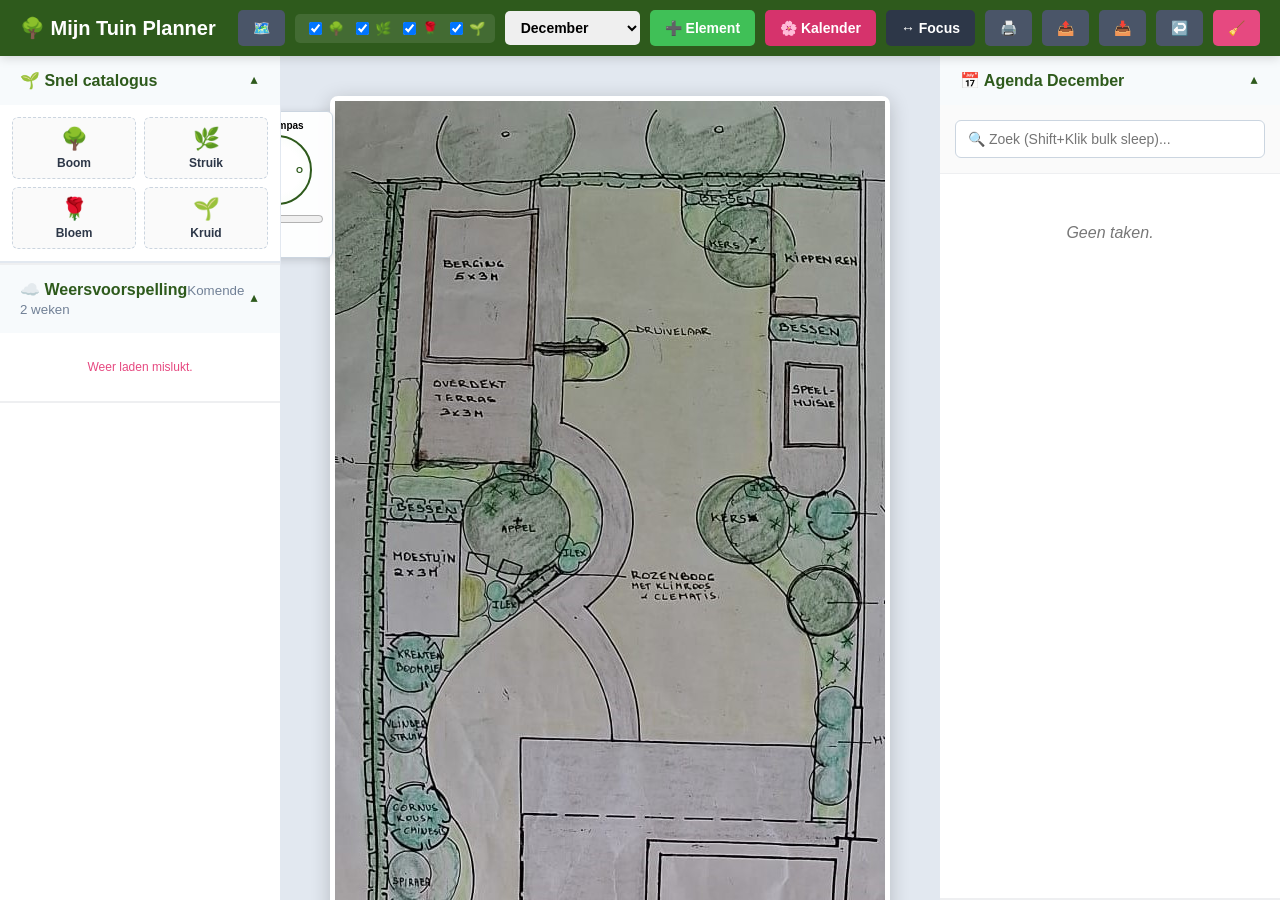
<file: index.html>
<!DOCTYPE html>
<html lang="nl">
<head>
    <meta charset="UTF-8">
    <meta name="viewport" content="width=device-width, initial-scale=1.0">
    <title>Mijn Ultieme Tuin Planner</title>
    <!-- Link naar je externe CSS bestand -->
    <link rel="stylesheet" href="style.css">
    <link rel="manifest" href="./manifest.json">
  <meta name="theme-color" content="#40c057">
  <link rel="apple-touch-icon" href="./icon-192.png">
    <!-- Google API scripts -->

</head>
<body>
<div id="top-balk">
    <h1>🌳 Mijn Tuin Planner</h1>
    <div class="controls">
        <button class="btn btn-secondary" id="btn-gdrive" style="display:none;" onclick="handleAuthClick()">☁️</button>
        
       <button class="btn btn-secondary" id="btn-bg-upload" title="Wijzig plattegrond achtergrond">🗺️</button>
        <input type="file" id="bg-file-input" accept="image/*" style="display:none">

        <button class="btn btn-secondary" id="btn-weer-mobile" style="display:none;"></button>
        <button class="btn btn-secondary" id="btn-agenda-mobile" style="display:none;"></button>
        
        <div id="laag-filters">
            <label><input type="checkbox" value="Boom" checked>🌳</label><label><input type="checkbox" value="Struik" checked>🌿</label>
            <label><input type="checkbox" value="Bloem" checked>🌹</label><label><input type="checkbox" value="Kruid" checked>🌱</label>
        </div>
        <div class="filter-groep">
            <select id="filter-maand"><option value="alle">Alle Maanden</option><option value="Januari">Januari</option><option value="Februari">Februari</option><option value="Maart">Maart</option><option value="April">April</option><option value="Mei">Mei</option><option value="Juni">Juni</option><option value="Juli">Juli</option><option value="Augustus">Augustus</option><option value="September">September</option><option value="Oktober">Oktober</option><option value="November">November</option><option value="December">December</option></select>
        </div>
        <button class="btn" id="btn-add">➕ Element</button><button class="btn" id="btn-bloeikalender" style="background:#d6336c">🌸 Kalender</button>
        <button class="btn btn-secondary" id="btn-toggle-ui" style="background:var(--gd)">↔️ Focus</button>
        
        <button class="btn btn-secondary" id="btn-print" onclick="window.print()">🖨️</button>
        <button class="btn btn-secondary" id="btn-export">📤</button>
        <button class="btn btn-secondary" id="btn-import">📥</button><input type="file" id="import-file" accept=".json" style="display:none">
        <button class="btn btn-secondary" id="btn-undo">↩️</button><button class="btn btn-danger" id="btn-clear">🧹</button>
    </div>
</div>
<div id="werkruimte">
    <div id="zijbalk-links">
        <details class="menu-sectie" open><summary><h2>🌱 Snel catalogus</h2></summary>
            <div class="catalogus-items">
                <div class="catalogus-item" draggable="true" data-type="Boom" data-icon="🌳" data-color="#2e5a1c" data-name="Nieuwe Boom"><span class="catalogus-item-icon">🌳</span><span>Boom</span></div>
                <div class="catalogus-item" draggable="true" data-type="Struik" data-icon="🌿" data-color="#40c057" data-name="Nieuwe Struik"><span class="catalogus-item-icon">🌿</span><span>Struik</span></div>
                <div class="catalogus-item" draggable="true" data-type="Bloem" data-icon="🌹" data-color="#e64980" data-name="Nieuwe Bloem"><span class="catalogus-item-icon">🌹</span><span>Bloem</span></div>
                <div class="catalogus-item" draggable="true" data-type="Kruid" data-icon="🌱" data-color="#fab005" data-name="Nieuw Kruid"><span class="catalogus-item-icon">🌱</span><span>Kruid</span></div>
            </div>
        </details>
        <details class="menu-sectie" open><summary><div style="line-height:1.2"><h2>☁️ Weersvoorspelling</h2><small style="color:#718096;font-weight:normal">Komende 2 weken</small></div></summary>
            <div id="weer-waarschuwingen"></div><div id="weer-lijst"><p style="color:#777;font-style:italic;font-size:12px;text-align:center">Laden...</p></div>
        </details>
    </div>
    <div id="plattegrond-sectie">
        <div id="tuin-container">
            <div id="kompas-container"><span style="font-size:10px;font-weight:bold;display:block;margin-bottom:2px">🧭 Kompas</span>
                <div id="kompas-roos"><div class="windstreek streek-n">N</div><div class="windstreek streek-o">O</div><div class="windstreek streek-z">Z</div><div class="windstreek streek-w">W</div></div>
                <input type="range" id="kompas-slider" min="0" max="360" value="0" style="width:100%;margin:2px 0"><small id="kompas-waarde" style="font-size:9px;color:#555;font-weight:bold">0°</small>
            </div>
            <img id="tuin-afbeelding" src="tuin.jpeg" alt="Plattegrond">
            <div id="tooltip" class="tooltip"></div>
        </div>
    </div>
    <div id="zijbalk-agenda">
        <details class="menu-sectie" open><summary><h2 id="agenda-titel">🗓️ Agenda</h2></summary>
            <div class="search-container"><input type="text" id="agenda-search" class="search-input" placeholder="🔍 Zoek (Shift+Klik bulk sleep)..."></div>
            <div id="agenda-lijst"></div>
        </details>
    </div>
</div>
<div id="plant-modal" class="modal"><h3 id="modal-title">Element toevoegen</h3>
<label>Naam</label>
<div style="display:flex; gap:10px;">
    <input id="p-name" placeholder="bijv. Hortensia" style="flex:1;">
    <button id="btn-scan-plant" class="btn" style="background:var(--p); padding:8px 12px; font-size:14px;" title="Scan een plant met je camera">📸 Scan</button>
    <input type="file" id="scan-camera-input" accept="image/*" capture="environment" style="display:none;">
</div>
    <label>Categorie</label><select id="p-type"><option value="Boom">🌳 Boom</option><option value="Struik">🌿 Struik</option><option value="Bloem">🌹 Bloem</option><option value="Kruid">🌱 Kruid</option></select>
    <label>Symbool</label><select id="p-custom-icon"><option value="standaard">⚙️ Volg categorie</option><optgroup label="Bomen"><option value="🌳">🌳 Loofboom</option><option value="🌸">🌸 Bloesem</option><option value="🌲">🌲 Naaldboom</option><option value="🌴">🌴 Palm</option><option value="🎋">🎋 Bamboe</option><option value="🪵">🪵 Wilg</option></optgroup><optgroup label="Struiken"><option value="🌿">🌿 Struik</option><option value="☘️">☘️ Klein</option><option value="🍃">🍃 Bladverliezend</option><option value="🌾">🌾 Siergras</option><option value="🪴">🪴 Potplant</option><option value="🌵">🌵 Cactus</option><option value="🍁">🍁 Varen/Herfst</option></optgroup><optgroup label="Bloemen"><option value="🌹">🌹 Roos</option><option value="🌻">🌻 Zonnebloem</option><option value="🌷">🌷 Tulp</option><option value="🌼">🌼 Margriet</option><option value="🌺">🌺 Exoot</option><option value="🪻">🪻 Hyacint</option><option value="🪷">🪷 Lotus</option><option value="💮">💮 Wit</option><option value="🏵️">🏵️ Rozet</option></optgroup><optgroup label="Moestuin"><option value="🌱">🌱 Zaailing</option><option value="🍅">🍅 Tomaat</option><option value="🥕">🥕 Wortel</option><option value="🥬">🥬 Sla</option><option value="🎃">🎃 Pompoen</option><option value="🧅">🧅 Ui</option><option value="🌽">🌽 Maïs</option><option value="🌶️">🌶️ Peper</option><option value="🍆">🍆 Aubergine</option><option value="🥔">🥔 Aardappel</option><option value="🥒">🥒 Komkommer</option><option value="🍓">🍓 Aardbei</option><option value="🍇">🍇 Druif</option><option value="🫐">🫐 Bes</option><option value="🍉">🍉 Meloen</option><option value="🍄">🍄 Paddenstoel</option></optgroup><optgroup label="Tuininrichting"><option value="🏡">🏡 Tuinhuis</option><option value="🪑">🪑 Terras</option><option value="⛲">⛲ Vijver</option><option value="🧱">🧱 Border</option><option value="🛤️">🛤️ Pad</option><option value="⛩️">⛩️ Pergola</option></optgroup></select>
    
    <!-- VORM VERBORGEN -->
    <div style="display:none;">
        <label>Vorm</label><select id="p-vorm"><option value="cirkel">🟢 Cirkel</option><option value="rechthoek">🟦 Rechthoek</option></select>
    </div>

    <div style="display:flex;gap:15px;margin-top:10px;padding:10px;background:#f7fafc;border:1px solid #e2e8f0;border-radius:5px"><label style="margin:0;font-weight:normal;display:flex;align-items:center;gap:5px;cursor:pointer" title="Groen in winter"><input type="checkbox" id="p-evergreen" checked> Groenblijvend</label><label style="margin:0;font-weight:normal;display:flex;align-items:center;gap:5px;cursor:pointer" title="Waarschuwing vorst"><input type="checkbox" id="p-frost"> Vorstgevoelig</label></div>
    <label>Onderhoud (per maand)</label><div id="matrix-container" style="margin-top:5px;border:1px solid #e2e8f0;padding:10px;border-radius:5px;max-height:200px;overflow-y:auto"></div>
    
    <!-- KLEUR VERBORGEN, MAAR AANTAL BEHOUDEN -->
    <div class="flex-input"><div><label>Aantal</label><div style="display:flex;gap:10px;align-items:center;margin-top:4px"><input type="color" id="p-color" value="#40c057" style="display:none;"><input type="number" id="p-count" min="1" value="1"></div></div></div>
    
    <div class="flex-input" style="margin-top:10px"><div><label id="label-breedte">Grootte (px)</label><input type="range" id="p-size" min="25" max="250" value="40"></div><div id="hoogte-container" style="display:none"><label>Hoogte (px)</label><input type="range" id="p-height" min="25" max="250" value="40"></div></div>
    <label>Notities</label><textarea id="p-info" rows="2"></textarea>
    
    <div class="history-section" id="p-history-section">
        <label>📜 Logboek</label>
        <div class="history-list" id="p-history-list"></div>
        <div id="p-log-dropzone" class="log-dropzone">
            <div id="p-log-img-preview-container" class="img-preview-container">
                <img id="p-log-img-preview-src">
                <button class="btn-remove-img" id="btn-clear-log-img">✖</button>
            </div>
            <div style="display:flex; gap:6px; margin-top:6px; width:100%;">
                <input id="p-new-log" placeholder="Notitie" style="flex:1; min-width:0;">
                
                <button class="btn btn-secondary" id="btn-add-log-camera" style="padding:6px; background:#2b6cb0" title="Maak foto">📷</button>
                <input type="file" id="p-new-log-camera-file" accept="image/*" capture="environment" style="display:none">
                
                <button class="btn btn-secondary" id="btn-add-log-img" style="padding:6px" title="Kies uit galerij">🖼️</button>
                <input type="file" id="p-new-log-file" accept="image/*" style="display:none">
                
                <button class="btn" id="btn-add-log" style="padding:6px 10px">Toevoegen</button>
            </div>
        </div>
    </div>
    
    <div class="modal-buttons"><button class="btn" id="btn-save">Opslaan</button><button class="btn btn-danger" id="btn-delete" style="display:none">Wissen</button><button class="btn" id="btn-cancel" style="background:#aaa">Annuleren</button></div>
</div>
<div id="bloei-modal" class="modal" style="width:650px"><h3 style="margin-bottom:5px">🌸 Bloeikalender</h3><p style="font-size:12px;color:#555;margin-top:0">Wanneer bloeien planten op basis van de ingestelde kleur.</p><div id="bloei-content" style="margin-top:15px;max-height:50vh;overflow-y:auto;overflow-x:hidden;padding-right:5px"></div><div class="modal-buttons" style="margin-top:20px"><button class="btn" id="btn-sluit-bloei">Sluiten</button></div></div>
<div id="touch-drag-avatar" class="touch-drag-avatar"></div>

<!-- Link naar je externe JavaScript bestand -->
<!-- De Modulaire Architectuur van TuinPlanner -->
<script src="db.js"></script>
<script src="cloud.js"></script>
<script src="api.js"></script>
<script src="app.js"></script>
<script src="ui.js"></script>

<script async defer src="https://apis.google.com/js/api.js" onload="gapiLoaded()"></script>
<script async defer src="https://accounts.google.com/gsi/client" onload="gisLoaded()"></script>

<script>
    if ('serviceWorker' in navigator) {
      window.addEventListener('load', () => {
        navigator.serviceWorker.register('./sw.js')
          .then(reg => console.log('Service Worker geregistreerd!', reg))
          .catch(err => console.error('Service Worker registratie mislukt:', err));
      });
    }
  </script>
</body>
</html>
</file>
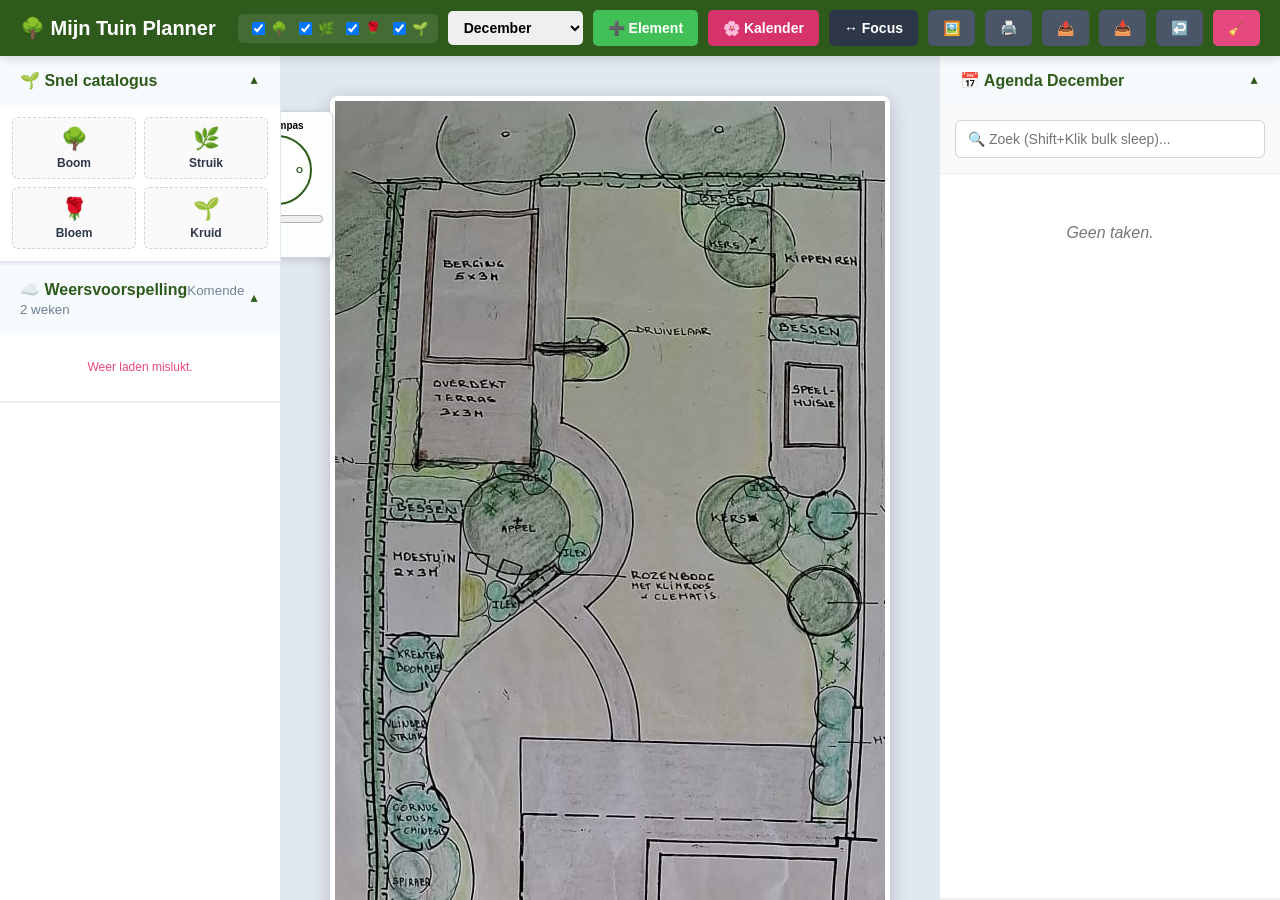
<file: Tuin Web.html>
<!DOCTYPE html>
<html lang="nl">
<head>
<meta charset="UTF-8"><meta name="viewport" content="width=device-width,initial-scale=1.0">
<title>Mijn Ultieme Tuin Planner</title>
<script async defer src="https://apis.google.com/js/api.js" onload="gapiLoaded()"></script>
<script async defer src="https://accounts.google.com/gsi/client" onload="gisLoaded()"></script>

<style>
:root{--bg:#f0f4f1;--p:#2e5a1c;--ph:#214014;--a:#40c057;--ah:#2f9e44;--d:#e64980;--dh:#c2255c;--w:#f59f00;--gd:#2d3748;--gl:#edf2f7;--bc:#cbd5e0}
body{font-family:Arial,sans-serif;background:var(--bg);margin:0;padding:0;display:flex;flex-direction:column;height:100vh;overflow:hidden;user-select:none}
#top-balk{background:var(--p);color:#fff;padding:10px 20px;display:flex;justify-content:space-between;align-items:center;box-shadow:0 2px 10px rgba(0,0,0,.15);z-index:100}
#top-balk h1{margin:0;font-size:20px;white-space:nowrap}
.controls,.filter-groep,#laag-filters{display:flex;align-items:center;gap:10px;flex-wrap:wrap}
.filter-groep select{padding:8px 12px;border-radius:5px;border:none;font-size:14px;font-weight:bold;cursor:pointer}
#laag-filters{background:rgba(255,255,255,.1);padding:5px 10px;border-radius:5px;font-size:13px;gap:8px}
#laag-filters label{cursor:pointer;display:flex;align-items:center;gap:3px}
.btn{background:var(--a);color:#fff;border:none;padding:10px 15px;border-radius:5px;cursor:pointer;font-weight:bold;font-size:14px;transition:background .2s}
.btn:hover{background:var(--ah)}.btn-secondary{background:#4a5568}.btn-secondary:hover{background:var(--gd)}
.btn-danger{background:var(--d)}.btn-danger:hover{background:var(--dh)}
#btn-gdrive{background:#4285F4;transition:background 0.3s;}
#btn-gdrive:hover{background:#3367d6;}
#werkruimte{display:flex;flex:1;height:calc(100vh - 60px);width:100vw;overflow:hidden}
details.menu-sectie{background:#fff;display:flex;flex-direction:column;border-bottom:2px solid #eeeff1}
details.menu-sectie>summary{padding:15px 20px;background:#f7fafc;cursor:pointer;list-style:none;display:flex;justify-content:space-between;align-items:center;font-weight:bold}
details.menu-sectie>summary::-webkit-details-marker{display:none}
details.menu-sectie>summary::after{content:'▼';font-size:12px;color:var(--p);transition:transform .2s}
details.menu-sectie[open]>summary::after{transform:rotate(180deg)}
details.menu-sectie>summary h2{margin:0;font-size:16px;color:var(--p);display:inline-block}
#zijbalk-links{width:280px;background:#fff;border-right:1px solid #e2e8f0;display:flex;flex-direction:column;flex-shrink:0;transition:width .3s ease}
.catalogus-items{padding:12px;display:grid;grid-template-columns:repeat(2,1fr);gap:8px;border-bottom:2px solid #e2e8f0;background:#fff}
.catalogus-item{display:flex;flex-direction:column;align-items:center;justify-content:center;padding:8px;border:1px dashed var(--bc);border-radius:6px;cursor:grab;background:#fafafa;transition:.2s;font-size:12px;font-weight:bold;color:var(--gd);touch-action:none}
.catalogus-item:hover{background:#eaf6ea;border-color:var(--a);transform:scale(1.02)}.catalogus-item:active{cursor:grabbing}
.catalogus-item-icon{font-size:1.8em;margin-bottom:4px;pointer-events:none}.catalogus-item span{pointer-events:none}
#weer-waarschuwingen{padding:10px;background:#fff5f5;border-bottom:1px solid #ffe3e3;display:none;gap:8px;justify-content:center;flex-wrap:wrap}
.weer-waarschuwing-icoon{font-size:20px;cursor:help;background:#fff;border-radius:50%;width:32px;height:32px;display:flex;align-items:center;justify-content:center;box-shadow:0 1px 4px rgba(0,0,0,.15);transition:transform .2s}
.weer-waarschuwing-icoon:hover{transform:scale(1.15)}
#weer-lijst{flex:1;overflow-y:auto;padding:15px;max-height:250px}
.weer-dag{display:flex;justify-content:space-between;padding:8px 0;border-bottom:1px solid #f0f0f0;font-size:13px}
.weer-dag-datum{font-weight:bold;color:var(--gd)}.weer-dag-temp{font-weight:bold;color:#1c7ed6}
.weer-dag-rechts{display:flex;align-items:center;gap:10px}
.weer-dag-icons{display:flex;gap:4px}
.dag-waarschuwing{cursor:help;font-size:14px;transition:transform .2s}
.dag-waarschuwing:hover{transform:scale(1.2)}
#plattegrond-sectie{flex:1;background:#e2e8f0;overflow:auto;padding:40px;text-align:center;position:relative}
#tuin-container{position:relative;box-shadow:0 4px 20px rgba(0,0,0,.2);border:5px solid #fff;border-radius:8px;background:#fff;display:inline-block;margin:0 auto}
#tuin-afbeelding{display:block;width:100%;max-width:800px;height:auto}
#kompas-container{position:absolute;top:10px;left:-115px;background:rgba(255,255,255,.95);padding:8px;border-radius:6px;border:1px solid var(--bc);box-shadow:0 2px 8px rgba(0,0,0,.15);z-index:50;width:95px;text-align:center}
#kompas-roos{width:66px;height:66px;border-radius:50%;border:2px solid var(--p);margin:4px auto;position:relative;background:radial-gradient(circle,#fff 50%,#f4fbf4 100%)}
.windstreek{position:absolute;font-size:9px;font-weight:bold;color:var(--p);transform:translate(-50%,-50%)}
.streek-n{top:8px;left:50%;color:red}.streek-o{top:50%;left:calc(100% - 10px)}.streek-z{top:calc(100% - 8px);left:50%}.streek-w{top:50%;left:10px}
#zijbalk-agenda{width:340px;background:#fff;box-shadow:-4px 0 15px rgba(0,0,0,.05);display:flex;flex-direction:column;border-left:1px solid #e2e8f0;flex-shrink:0;transition:width .3s}
#zijbalk-agenda details[open]{flex:1;overflow:hidden}#zijbalk-agenda details:not([open]){flex:none}
.search-container{position:relative;width:100%;padding:15px;background:#fafafa;border-bottom:1px solid #eeeff1;box-sizing:border-box}
.search-input{width:100%;padding:10px 12px;border-radius:6px;border:1px solid var(--bc);box-sizing:border-box;font-size:14px;transition:border .2s}
.search-input:focus{outline:none;border-color:var(--p);box-shadow:0 0 0 3px rgba(46,90,28,.15)}
#agenda-lijst{flex:1;overflow-y:auto;padding:20px;height:100%}
.agenda-item{padding:14px;border-bottom:1px solid #f0f0f0;border-left:5px solid #ccc;margin-bottom:12px;background:#fdfdfd;border-radius:0 6px 6px 0;cursor:pointer;box-shadow:0 2px 5px rgba(0,0,0,.02);transition:.2s}
.agenda-item:hover{transform:translateX(3px);background:#f4fbf4}.agenda-item.active-hover{border-left-width:9px;background:#eaf6ea}
.agenda-title{font-weight:bold;color:var(--p);font-size:16px;margin-bottom:5px;display:flex;justify-content:space-between;align-items:center}
.task-tag-container{display:flex;flex-direction:column;gap:6px;margin-top:8px}
.todo-item{display:flex;align-items:center;gap:8px;font-size:14px;color:var(--gd)}.todo-item input{width:16px;height:16px;cursor:pointer}
.todo-item.completed{text-decoration:line-through;opacity:.6}
.task-tag{font-size:11px;padding:2px 6px;border-radius:4px;font-weight:bold;background:var(--gl);color:#4a5568;cursor:help}
.month-tag{background:var(--p)!important;color:#fff!important;display:inline-block;margin-right:5px}
.plant-marker{position:absolute;cursor:move;transform:translate(-50%,-50%);z-index:10;display:flex;flex-direction:column;align-items:center;justify-content:center;color:var(--p);font-weight:bold;line-height:1;text-align:center;transition:opacity .2s,filter .2s;touch-action:none;box-sizing:border-box}
.plant-marker .marker-icon{font-size:1.3em;margin-bottom:2px}
.plant-marker .marker-text{font-size:.85em;text-transform:uppercase;font-weight:800;background:rgba(255,255,255,.8);padding:1px 3px;border-radius:3px}
.plant-marker.vorm-rechthoek{border-radius:4px!important;border:2px dashed rgba(0,0,0,.3);display:flex;align-items:center;justify-content:center}
.plant-marker.vorm-rechthoek .marker-icon{font-size:1.5em}
.marker-action-badges{display:flex;gap:2px;justify-content:center;margin-top:2px;pointer-events:none}
.action-mini-badge{font-size:10px;background:rgba(255,255,255,.9);border-radius:3px;padding:1px 2px;box-shadow:0 1px 3px rgba(0,0,0,.15);display:inline-block;line-height:1}
.plant-marker.selected{outline:3px solid var(--d)!important;outline-offset:3px;z-index:100}
.plant-marker:hover,.plant-marker.highlight{z-index:99;color:var(--a)}.plant-marker.search-hidden{opacity:.05;pointer-events:none}
.tooltip{display:none;position:fixed;background:#fff;color:#212529;padding:15px;border-radius:8px;box-shadow:0 6px 20px rgba(0,0,0,.25);font-size:14px;line-height:1.5;z-index:9999;width:340px;pointer-events:none;border-left:5px solid var(--p);box-sizing:border-box}
.tooltip strong{display:block;font-size:16px;margin-bottom:4px;color:var(--p);border-bottom:1px solid #ddd}.tooltip-month-section{margin-top:5px;font-size:12px}
.modal{display:none;position:fixed;top:50%;left:50%;transform:translate(-50%,-50%);background:#fff;padding:22px;border-radius:8px;box-shadow:0 5px 30px rgba(0,0,0,.3);z-index:10000;width:440px;max-height:85vh;overflow-y:auto}
.modal h3{margin-top:0;color:var(--p)}.modal label{display:block;margin-top:12px;font-weight:bold;font-size:12px;color:#444}
.modal input[type="text"],.modal input[type="number"],.modal select,.modal textarea{width:100%;padding:8px;margin-top:4px;box-sizing:border-box;border:1px solid #ccc;border-radius:4px}
.matrix-row{display:flex;align-items:center;padding:6px 0;border-bottom:1px solid #f0f0f0}.matrix-month{width:80px;font-weight:bold;font-size:13px;color:var(--p)}
.matrix-options{display:flex;gap:8px;flex-wrap:wrap}.matrix-options label{display:flex;align-items:center;gap:2px;margin:0;font-weight:normal;font-size:11px;cursor:pointer}
.flex-input{display:flex;align-items:center;gap:10px;margin-top:4px}.flex-input>div{flex:1}
.modal input[type="color"]{border:none;width:40px;height:40px;cursor:pointer}.modal .modal-buttons{display:flex;gap:10px;margin-top:20px}
.history-section{border-top:1px solid #e2e8f0;margin-top:15px;padding-top:15px}
.history-list{max-height:160px;overflow-y:auto;border:1px solid #e2e8f0;border-radius:5px;padding:8px;background:#fafafa;margin-top:5px;font-size:12px}
.history-item{margin-bottom:8px;border-bottom:1px dashed #eee;padding-bottom:6px}.history-item:last-child{border-bottom:none;margin-bottom:0}
.history-date{font-weight:bold;color:var(--p)}.history-img{max-width:100%;max-height:120px;display:block;margin-top:6px;border-radius:4px;border:1px solid var(--bc);box-shadow:0 1px 3px rgba(0,0,0,.1)}
.img-preview-container{display:none;margin-top:8px;position:relative}.img-preview-container img{max-height:60px;border-radius:4px;border:1px solid #ccc}
.btn-remove-img{position:absolute;top:-5px;right:-5px;background:var(--d);color:#fff;border:none;border-radius:50%;width:20px;height:20px;font-size:10px;cursor:pointer;display:flex;align-items:center;justify-content:center;box-shadow:0 2px 4px rgba(0,0,0,.2)}
.log-dropzone{padding:8px;border:2px dashed transparent;border-radius:6px;transition:.2s;margin-top:8px}.log-dropzone.dragover{border-color:var(--a);background:#eaf6ea}
.tuin-dragover{outline:3px dashed var(--a)!important;outline-offset:-3px}
.touch-drag-avatar{position:fixed;pointer-events:none;z-index:10001;transform:translate(-50%,-50%);opacity:.8;font-size:24px;background:rgba(255,255,255,.9);padding:8px;border-radius:50%;box-shadow:0 4px 10px rgba(0,0,0,.3);display:none}
@media(max-width:900px){#werkruimte{flex-direction:column;overflow-y:auto;height:calc(100vh - 60px)}#zijbalk-links,#zijbalk-agenda{width:100%;border:none;border-top:2px solid #e2e8f0;height:auto;flex:none;display:block!important}#plattegrond-sectie{padding:15px;flex:1}#kompas-container{left:10px}}
@media print{body{height:auto;overflow:visible;background:#fff;-webkit-print-color-adjust:exact;print-color-adjust:exact}#top-balk,#zijbalk-links,.modal,.tooltip,#kompas-container,.controls,.touch-drag-avatar{display:none!important}#werkruimte{flex-direction:column;height:auto;display:block;overflow:visible}#plattegrond-sectie{padding:0;background:#fff;display:block;width:100%;overflow:visible;break-after:always}#tuin-container{box-shadow:none;border:1px solid #ccc;width:100%;margin:0}#tuin-afbeelding{max-width:100%}#zijbalk-agenda{width:100%;box-shadow:none;border:none;overflow:visible;flex:none;display:block!important}details.menu-sectie>summary,.search-container{display:none}#agenda-lijst{padding:0;overflow:visible}.agenda-item{border-left-width:3px!important;margin-bottom:15px;break-inside:avoid;border:1px solid #eee}.plant-marker{position:absolute!important}}
</style>
</head>
<body>
<div id="top-balk">
    <h1>🌳 Mijn Tuin Planner</h1>
    <div class="controls">
        <button class="btn btn-secondary" id="btn-gdrive" style="display:none;" onclick="handleAuthClick()">☁️ Login Drive</button>
        <div id="laag-filters">
            <label><input type="checkbox" value="Boom" checked>🌳</label><label><input type="checkbox" value="Struik" checked>🌿</label>
            <label><input type="checkbox" value="Bloem" checked>🌹</label><label><input type="checkbox" value="Kruid" checked>🌱</label>
        </div>
        <div class="filter-groep">
            <select id="filter-maand"><option value="alle">Alle Maanden</option><option value="Januari">Januari</option><option value="Februari">Februari</option><option value="Maart">Maart</option><option value="April">April</option><option value="Mei">Mei</option><option value="Juni">Juni</option><option value="Juli">Juli</option><option value="Augustus">Augustus</option><option value="September">September</option><option value="Oktober">Oktober</option><option value="November">November</option><option value="December">December</option></select>
        </div>
        <button class="btn" id="btn-add">➕ Element</button><button class="btn" id="btn-bloeikalender" style="background:#d6336c">🌸 Kalender</button>
        <button class="btn btn-secondary" id="btn-toggle-ui" style="background:var(--gd)">↔️ Focus</button>
        <button class="btn btn-secondary" id="btn-bg-upload">🖼️</button><input type="file" id="bg-file-input" accept="image/*" style="display:none">
        <button class="btn btn-secondary" onclick="window.print()">🖨️</button><button class="btn btn-secondary" id="btn-export">📤</button>
        <button class="btn btn-secondary" id="btn-import">📥</button><input type="file" id="import-file" accept=".json" style="display:none">
        <button class="btn btn-secondary" id="btn-undo">↩️</button><button class="btn btn-danger" id="btn-clear">🧹</button>
    </div>
</div>
<div id="werkruimte">
    <div id="zijbalk-links">
        <details class="menu-sectie" open><summary><h2>🌱 Snel catalogus</h2></summary>
            <div class="catalogus-items">
                <div class="catalogus-item" draggable="true" data-type="Boom" data-icon="🌳" data-color="#2e5a1c" data-name="Nieuwe Boom"><span class="catalogus-item-icon">🌳</span><span>Boom</span></div>
                <div class="catalogus-item" draggable="true" data-type="Struik" data-icon="🌿" data-color="#40c057" data-name="Nieuwe Struik"><span class="catalogus-item-icon">🌿</span><span>Struik</span></div>
                <div class="catalogus-item" draggable="true" data-type="Bloem" data-icon="🌹" data-color="#e64980" data-name="Nieuwe Bloem"><span class="catalogus-item-icon">🌹</span><span>Bloem</span></div>
                <div class="catalogus-item" draggable="true" data-type="Kruid" data-icon="🌱" data-color="#fab005" data-name="Nieuw Kruid"><span class="catalogus-item-icon">🌱</span><span>Kruid</span></div>
            </div>
        </details>
        <details class="menu-sectie" open><summary><div style="line-height:1.2"><h2>☁️ Weersvoorspelling</h2><small style="color:#718096;font-weight:normal">Komende 2 weken</small></div></summary>
            <div id="weer-waarschuwingen"></div><div id="weer-lijst"><p style="color:#777;font-style:italic;font-size:12px;text-align:center">Laden...</p></div>
        </details>
    </div>
    <div id="plattegrond-sectie">
        <div id="tuin-container">
            <div id="kompas-container"><span style="font-size:10px;font-weight:bold;display:block;margin-bottom:2px">🧭 Kompas</span>
                <div id="kompas-roos"><div class="windstreek streek-n">N</div><div class="windstreek streek-o">O</div><div class="windstreek streek-z">Z</div><div class="windstreek streek-w">W</div></div>
                <input type="range" id="kompas-slider" min="0" max="360" value="0" style="width:100%;margin:2px 0"><small id="kompas-waarde" style="font-size:9px;color:#555;font-weight:bold">0°</small>
            </div>
            <img id="tuin-afbeelding" src="tuin.jpeg" alt="Plattegrond">
            <div id="tooltip" class="tooltip"></div>
        </div>
    </div>
    <div id="zijbalk-agenda">
        <details class="menu-sectie" open><summary><h2 id="agenda-titel">📋 Agenda</h2></summary>
            <div class="search-container"><input type="text" id="agenda-search" class="search-input" placeholder="🔍 Zoek (Shift+Klik bulk sleep)..."></div>
            <div id="agenda-lijst"></div>
        </details>
    </div>
</div>
<div id="plant-modal" class="modal"><h3 id="modal-title">Element toevoegen</h3>
    <label>Naam</label><input id="p-name" placeholder="bijv. Hortensia">
    <label>Categorie</label><select id="p-type"><option value="Boom">🌳 Boom</option><option value="Struik">🌿 Struik</option><option value="Bloem">🌹 Bloem</option><option value="Kruid">🌱 Kruid</option></select>
    <label>Symbool</label><select id="p-custom-icon"><option value="standaard">⚙️ Volg categorie</option><optgroup label="Bomen"><option value="🌳">🌳 Loofboom</option><option value="🌸">🌸 Bloesem</option><option value="🌲">🌲 Naaldboom</option><option value="🌴">🌴 Palm</option><option value="🎋">🎋 Bamboe</option><option value="🪵">🪵 Wilg</option></optgroup><optgroup label="Struiken"><option value="🌿">🌿 Struik</option><option value="☘️">☘️ Klein</option><option value="🍃">🍃 Bladverliezend</option><option value="🌾">🌾 Siergras</option><option value="🪴">🪴 Potplant</option><option value="🌵">🌵 Cactus</option><option value="🍁">🍁 Varen/Herfst</option></optgroup><optgroup label="Bloemen"><option value="🌹">🌹 Roos</option><option value="🌻">🌻 Zonnebloem</option><option value="🌷">🌷 Tulp</option><option value="🌼">🌼 Margriet</option><option value="🌺">🌺 Exoot</option><option value="🪻">🪻 Hyacint</option><option value="🪷">🪷 Lotus</option><option value="💮">💮 Wit</option><option value="🏵️">🏵️ Rozet</option></optgroup><optgroup label="Moestuin"><option value="🌱">🌱 Zaailing</option><option value="🍅">🍅 Tomaat</option><option value="🥕">🥕 Wortel</option><option value="🥬">🥬 Sla</option><option value="🎃">🎃 Pompoen</option><option value="🧅">🧅 Ui</option><option value="🌽">🌽 Maïs</option><option value="🌶️">🌶️ Peper</option><option value="🍆">🍆 Aubergine</option><option value="🥔">🥔 Aardappel</option><option value="🥒">🥒 Komkommer</option><option value="🍓">🍓 Aardbei</option><option value="🍇">🍇 Druif</option><option value="🫐">🫐 Bes</option><option value="🍉">🍉 Meloen</option><option value="🍄">🍄 Paddenstoel</option></optgroup><optgroup label="Tuininrichting"><option value="🏡">🏡 Tuinhuis</option><option value="🪑">🪑 Terras</option><option value="⛲">⛲ Vijver</option><option value="🧱">🧱 Border</option><option value="🛤️">🛤️ Pad</option><option value="⛩️">⛩️ Pergola</option></optgroup></select>
    <label>Vorm</label><select id="p-vorm"><option value="cirkel">🟢 Cirkel</option><option value="rechthoek">🟦 Rechthoek</option></select>
    <div style="display:flex;gap:15px;margin-top:10px;padding:10px;background:#f7fafc;border:1px solid #e2e8f0;border-radius:5px"><label style="margin:0;font-weight:normal;display:flex;align-items:center;gap:5px;cursor:pointer" title="Groen in winter"><input type="checkbox" id="p-evergreen" checked> Groenblijvend</label><label style="margin:0;font-weight:normal;display:flex;align-items:center;gap:5px;cursor:pointer" title="Waarschuwing vorst"><input type="checkbox" id="p-frost"> Vorstgevoelig</label></div>
    <label>Onderhoud (per maand)</label><div id="matrix-container" style="margin-top:5px;border:1px solid #e2e8f0;padding:10px;border-radius:5px;max-height:200px;overflow-y:auto"></div>
    <div class="flex-input"><div><label>Kleur & Aantal</label><div style="display:flex;gap:10px;align-items:center;margin-top:4px"><input type="color" id="p-color" value="#40c057"><input type="number" id="p-count" min="1" value="1"></div></div></div>
    <div class="flex-input" style="margin-top:10px"><div><label id="label-breedte">Grootte (px)</label><input type="range" id="p-size" min="25" max="250" value="40"></div><div id="hoogte-container" style="display:none"><label>Hoogte (px)</label><input type="range" id="p-height" min="25" max="250" value="40"></div></div>
    <label>Notities</label><textarea id="p-info" rows="2"></textarea>
    <div class="history-section" id="p-history-section"><label>📜 Logboek</label><div class="history-list" id="p-history-list"></div><div id="p-log-dropzone" class="log-dropzone"><div id="p-log-img-preview-container" class="img-preview-container"><img id="p-log-img-preview-src"><button class="btn-remove-img" id="btn-clear-log-img">✖</button></div><div class="flex-input" style="margin-top:4px"><input id="p-new-log" placeholder="Notitie of sleep foto"><button class="btn btn-secondary" id="btn-add-log-img" style="padding:6px">📸</button><input type="file" id="p-new-log-file" accept="image/*" style="display:none"><button class="btn" id="btn-add-log" style="padding:6px 12px">Toevoegen</button></div></div></div>
    <div class="modal-buttons"><button class="btn" id="btn-save">Opslaan</button><button class="btn btn-danger" id="btn-delete" style="display:none">Wissen</button><button class="btn" id="btn-cancel" style="background:#aaa">Annuleren</button></div>
</div>
<div id="bloei-modal" class="modal" style="width:650px"><h3 style="margin-bottom:5px">🌸 Bloeikalender</h3><p style="font-size:12px;color:#555;margin-top:0">Wanneer bloeien planten op basis van de ingestelde kleur.</p><div id="bloei-content" style="margin-top:15px;max-height:50vh;overflow-y:auto;overflow-x:hidden;padding-right:5px"></div><div class="modal-buttons" style="margin-top:20px"><button class="btn" id="btn-sluit-bloei">Sluiten</button></div></div>
<div id="touch-drag-avatar" class="touch-drag-avatar"></div>

<script>
// ====== GOOGLE DRIVE SETUP ======
const CLIENT_ID = '170845820129-0bbce9pdd7gn3m52bia3rvm3v9ua7sba.apps.googleusercontent.com';
let tokenClient;
let gapiInited = false, gisInited = false;
let driveFileId = localStorage.getItem('tuinDriveFileId') || null;

function gapiLoaded() { gapi.load('client', () => { gapiInited = true; maybeEnableButtons(); }); }
function gisLoaded() {
    tokenClient = google.accounts.oauth2.initTokenClient({
        client_id: CLIENT_ID,
        scope: 'https://www.googleapis.com/auth/drive.file',
        callback: (resp) => {
            if (resp.error) return alert("Fout bij inloggen.");
            document.getElementById('btn-gdrive').innerText = "☁️ Laden...";
            document.getElementById('btn-gdrive').style.background = "var(--a)";
            syncFromCloud();
        },
    });
    gisInited = true;
    maybeEnableButtons();
}
function maybeEnableButtons() { if (gapiInited && gisInited) document.getElementById('btn-gdrive').style.display = 'inline-block'; }
function handleAuthClick() {
    if (!gapi.client.getToken()) tokenClient.requestAccessToken({prompt: 'consent'});
    else tokenClient.requestAccessToken({prompt: ''});
}

async function syncToCloud() {
    if (!gapi.client.getToken()) return;
    const bD = JSON.stringify({ plants: plts, bg: localStorage.getItem('tuinAchtergrondData') });
    let tk = gapi.client.getToken().access_token;
    
    try {
        if (!driveFileId) {
            let s = await fetch("https://www.googleapis.com/drive/v3/files?q=name='tuinplanner_backup.json' and trashed=false", { headers: { 'Authorization': 'Bearer ' + tk } }).then(r => r.json());
            if (s.files && s.files.length > 0) driveFileId = s.files[0].id;
        }
        if (driveFileId) {
            await fetch("https://www.googleapis.com/upload/drive/v3/files/" + driveFileId + "?uploadType=media", { method: 'PATCH', headers: { 'Authorization': 'Bearer ' + tk, 'Content-Type': 'application/json' }, body: bD });
        } else {
            let m = await fetch("https://www.googleapis.com/drive/v3/files", { method: 'POST', headers: { 'Authorization': 'Bearer ' + tk, 'Content-Type': 'application/json' }, body: JSON.stringify({ name: 'tuinplanner_backup.json' }) }).then(r => r.json());
            driveFileId = m.id; localStorage.setItem('tuinDriveFileId', driveFileId);
            await fetch("https://www.googleapis.com/upload/drive/v3/files/" + driveFileId + "?uploadType=media", { method: 'PATCH', headers: { 'Authorization': 'Bearer ' + tk, 'Content-Type': 'application/json' }, body: bD });
        }
    } catch(e) { console.error("Cloud Save Error:", e); }
}

async function syncFromCloud() {
    try {
        let tk = gapi.client.getToken().access_token;
        let s = await fetch("https://www.googleapis.com/drive/v3/files?q=name='tuinplanner_backup.json' and trashed=false", { headers: { 'Authorization': 'Bearer ' + tk } }).then(r => r.json());
        if (s.files && s.files.length > 0) {
            driveFileId = s.files[0].id; localStorage.setItem('tuinDriveFileId', driveFileId);
            let d = await fetch("https://www.googleapis.com/drive/v3/files/" + driveFileId + "?alt=media", { headers: { 'Authorization': 'Bearer ' + tk } }).then(r => r.json());
            
            if (d.plants) {
                plts = d.plants;
                if (d.bg) { localStorage.setItem('tuinAchtergrondData', d.bg); D.tA.src = d.bg; }
                localStorage.setItem(KEY, JSON.stringify(plts));
                ren(); alert("✅ Tuin succesvol ingeladen vanuit Google Drive!");
            }
        } else {
            alert("Geen cloud-backup gevonden. Je huidige tuin is nu je startpunt. Zodra je iets wijzigt wordt het veilig opgeslagen!");
        }
        document.getElementById('btn-gdrive').innerText = "☁️ Verbonden";
    } catch(e) {
        document.getElementById('btn-gdrive').innerText = "☁️ Fout";
    }
}
// ===================================

const KEY='tuinMatrixPlannerData',mnden=["Januari","Februari","Maart","April","Mei","Juni","Juli","Augustus","September","Oktober","November","December"];
const tO=[{id:"bloei",l:"🌸 Bloei",n:"Bloei"},{id:"snoei",l:"✂️ Snoei",n:"Snoei"},{id:"bemest",l:"🧪 Bemest",n:"Bemest"},{id:"water",l:"💧 Water",n:"Water"},{id:"mulch",l:"🪵 Mulch",n:"Mulch"},{id:"winter",l:"🛡️ Winter",n:"Winterklaar"},{id:"wied",l:"🌿 Wied",n:"Wieden"}];
const catDet={Boom:{i:"🌳"},Struik:{i:"🌿"},Bloem:{i:"🌹"},Kruid:{i:"🌱"}};
const wC={};let fVorst=!1,fDroog=!1,plts=JSON.parse(localStorage.getItem(KEY))||[];
plts.forEach(p=>{if(p.x&&p.y&&!p.posities){p.posities=[{x:p.x,y:p.y}];delete p.x;delete p.y}p.groenblijvend??=!0;p.vorstGevoelig??=!0;});
const undo=[];const MAX_U=25;let eId=null,slep=!1,selIds=new Set(),dStart=null,dStartP=new Map(),aTItem=null,tLog=[],tImg=null;
const D={c:document.getElementById('tuin-container'),tt:document.getElementById('tooltip'),m:document.getElementById('plant-modal'),aL:document.getElementById('agenda-lijst'),fM:document.getElementById('filter-maand'),aS:document.getElementById('agenda-search'),mC:document.getElementById('matrix-container'),tA:document.getElementById('tuin-afbeelding'),pV:document.getElementById('p-vorm'),hC:document.getElementById('hoogte-container'),lB:document.getElementById('label-breedte'),kS:document.getElementById('kompas-slider'),kW:document.getElementById('kompas-waarde'),wL:document.getElementById('weer-lijst'),wW:document.getElementById('weer-waarschuwingen'),hL:document.getElementById('p-history-list'),nLI:document.getElementById('p-new-log'),hS:document.getElementById('p-history-section'),tAv:document.getElementById('touch-drag-avatar'),iPC:document.getElementById('p-log-img-preview-container'),iPS:document.getElementById('p-log-img-preview-src'),lD:document.getElementById('p-log-dropzone'),pE:document.getElementById('p-evergreen'),pF:document.getElementById('p-frost'),zL:document.getElementById('zijbalk-links'),zA:document.getElementById('zijbalk-agenda'),bUI:document.getElementById('btn-toggle-ui')};

let cST; // Timeout for Debounced Cloud Save
const sav=()=>{
    localStorage.setItem(KEY,JSON.stringify(plts));
    clearTimeout(cST);
    cST = setTimeout(()=>{
        if(typeof gapi!=='undefined' && gapi.client && gapi.client.getToken()){
            document.getElementById('btn-gdrive').innerText="☁️ Opslaan...";
            syncToCloud().then(()=>{
                document.getElementById('btn-gdrive').innerText="☁️ Opgeslagen";
                setTimeout(()=>document.getElementById('btn-gdrive').innerText="☁️ Verbonden",2000);
            });
        }
    }, 1500);
};

const sU=()=>{undo.push(JSON.parse(JSON.stringify(plts)));if(undo.length>MAX_U)undo.shift();};
const vU=()=>{if(!undo.length)return;plts=undo.pop();sav();ren();ds()};
D.bUI.onclick=()=>{let h=D.zL.style.display==='none';D.zL.style.display=h?'flex':'none';D.zA.style.display=h?'flex':'none';D.bUI.innerText=h?'↔️ Focus':'➡️ Terug';D.bUI.style.background=h?'var(--gd)':'var(--ah)'};
let kR = parseInt(localStorage.getItem('tuinKompasRotatie')) || 0;
D.kS.value = kR;
document.getElementById('kompas-roos').style.transform = `rotate(${kR}deg)`;
document.querySelectorAll('.windstreek').forEach(w => w.style.transform = `translate(-50%, -50%) rotate(${-kR}deg)`);
D.kW.innerText = `${kR}°`;
D.kS.oninput = e => {
    kR = e.target.value;
    document.getElementById('kompas-roos').style.transform = `rotate(${kR}deg)`;
    document.querySelectorAll('.windstreek').forEach(w => w.style.transform = `translate(-50%, -50%) rotate(${-kR}deg)`);
    D.kW.innerText = `${kR}°`;
    localStorage.setItem('tuinKompasRotatie', kR);
};
if(localStorage.getItem('tuinAchtergrondData'))D.tA.src=localStorage.getItem('tuinAchtergrondData');
D.fM.value=mnden[new Date().getMonth()];
D.mC.innerHTML=mnden.map(m=>`<div class="matrix-row"><div class="matrix-month">${m}</div><div class="matrix-options">${tO.map(t=>`<label title="${t.n}"><input type="checkbox" class="matrix-check" data-month="${m}" value="${t.l}">${t.l.split(' ')[0]}</label>`).join('')}</div></div>`).join('');
D.fM.onchange=ren;D.aS.oninput=fil;document.querySelectorAll('#laag-filters input').forEach(c=>c.onchange=ren);
document.getElementById('btn-bloeikalender').onclick=()=>{let h=`<div style="display:grid;grid-template-columns:140px repeat(12,1fr);gap:4px;font-size:11px;text-align:center;font-weight:bold;margin-bottom:8px;border-bottom:2px solid #e2e8f0;padding-bottom:5px"><div style="text-align:left">Plant</div>${mnden.map(m=>`<div>${m.substring(0,3)}</div>`).join('')}</div>`;
[...plts].sort((a,b)=>a.name.localeCompare(b.name)).forEach(p=>{let r=`<div style="display:grid;grid-template-columns:140px repeat(12,1fr);gap:4px;margin-bottom:6px;align-items:center;border-bottom:1px dashed #f0f0f0;padding-bottom:4px"><div style="text-align:left;white-space:nowrap;overflow:hidden;text-overflow:ellipsis;font-size:12px" title="${p.name}">${p.customIcon!=='standaard'?p.customIcon:catDet[p.type]?.i||'🌱'} ${p.name}</div>`;
mnden.forEach(m=>r+=`<div style="height:18px;border-radius:3px;background:${p.schema?.[m]?.includes("🌸 Bloei")?p.color:'#f7fafc'}"></div>`);h+=r+'</div>';});
document.getElementById('bloei-content').innerHTML=plts.length?h:"<p><i>Voeg planten toe.</i></p>";document.getElementById('bloei-modal').style.display='block'};
document.getElementById('btn-sluit-bloei').onclick=()=>document.getElementById('bloei-modal').style.display='none';
D.pV.onchange=function(){let r=this.value==='rechthoek';D.hC.style.display=r?'block':'none';D.lB.innerText=r?"Breedte (px)":"Grootte (px)"};
document.getElementById('btn-bg-upload').onclick=()=>document.getElementById('bg-file-input').click();
document.getElementById('bg-file-input').onchange=e=>{let f=e.target.files[0];if(f){let r=new FileReader();r.onload=ev=>{D.tA.src=ev.target.result;try{localStorage.setItem('tuinAchtergrondData',ev.target.result);sav();}catch{alert("Afbeelding te groot voor opslag.")}};r.readAsDataURL(f)}};
D.c.addEventListener('mousedown',sD);D.c.addEventListener('touchstart',sD,{passive:!0});
D.c.addEventListener('mouseenter',e=>{let m=e.target.closest('.plant-marker');if(m&&!slep){let p=plts.find(p=>p.id===+m.dataset.id);if(p)tT(p,(p.customIcon&&p.customIcon!=='standaard')?p.customIcon:(catDet[p.type]?.i||"🌱"),gW(p.name))}},{capture:!0});
D.c.addEventListener('mousemove',e=>{if(e.target.closest('.plant-marker')&&!slep){let x=e.clientX+15,y=e.clientY+15;if(x+D.tt.offsetWidth+20>window.innerWidth)x=e.clientX-D.tt.offsetWidth-15;if(y+D.tt.offsetHeight+20>window.innerHeight)y=e.clientY-D.tt.offsetHeight-15;Object.assign(D.tt.style,{left:`${x}px`,top:`${y}px`})}},{capture:!0});
D.c.addEventListener('mouseleave',e=>{let m=e.target.closest('.plant-marker');if(m){D.tt.style.display='none';document.getElementById(`agenda-${m.dataset.id}`)?.classList.remove('active-hover')}},{capture:!0});
D.c.addEventListener('dblclick',e=>{let m=e.target.closest('.plant-marker');if(m){e.stopPropagation();oB(plts.find(p=>p.id===+m.dataset.id))}});
D.aL.onchange=e=>{if(e.target.classList.contains('todo-check')){let p=plts.find(p=>p.id===+e.target.dataset.plantId);if(p){sU();let{month:m,task:t}=e.target.dataset;p.completedTasks??={};p.completedTasks[m]??=[];if(e.target.checked){if(!p.completedTasks[m].includes(t))p.completedTasks[m].push(t);e.target.closest('.todo-item').classList.add('completed');p.history??=[];p.history.unshift({date:new Date().toLocaleDateString('nl-NL'),text:`Taak voltooid: ${t}`})}else{p.completedTasks[m]=p.completedTasks[m].filter(x=>x!==t);e.target.closest('.todo-item').classList.remove('completed')}sav();ren()}}};
D.aL.onclick=e=>{let i=e.target.closest('.agenda-item');if(i&&!e.target.closest('.todo-item')&&!e.target.closest('a'))oB(plts.find(p=>p.id===+i.id.split('-')[1]))};
D.aL.addEventListener('mouseenter',e=>{let i=e.target.closest('.agenda-item');if(i)document.querySelectorAll(`.plant-marker[data-id="${i.id.split('-')[1]}"]`).forEach(m=>m.classList.add('highlight'))},{capture:!0});
D.aL.addEventListener('mouseleave',e=>{let i=e.target.closest('.agenda-item');if(i)document.querySelectorAll(`.plant-marker[data-id="${i.id.split('-')[1]}"]`).forEach(m=>m.classList.remove('highlight'))},{capture:!0});
document.getElementById('btn-undo').onclick=vU;
document.querySelectorAll('.catalogus-item').forEach(i=>{i.ondragstart=e=>{e.dataTransfer.setData('text/plain',JSON.stringify({t:i.dataset.type,i:i.dataset.icon,c:i.dataset.color,n:i.dataset.name}));e.dataTransfer.effectAllowed='copy'};
i.addEventListener('touchstart',e=>{aTItem={t:i.dataset.type,i:i.dataset.icon,c:i.dataset.color,n:i.dataset.name};D.tAv.innerText=i.dataset.icon;D.tAv.style.display='block';D.tAv.style.left=`${e.touches[0].clientX}px`;D.tAv.style.top=`${e.touches[0].clientY}px`},{passive:!0})});
document.addEventListener('touchmove',e=>{if(aTItem){let t=e.touches[0],r=D.c.getBoundingClientRect();D.tAv.style.left=`${t.clientX}px`;D.tAv.style.top=`${t.clientY}px`;D.c.classList.toggle('tuin-dragover',t.clientX>=r.left&&t.clientX<=r.right&&t.clientY>=r.top&&t.clientY<=r.bottom)}},{passive:!0});
document.addEventListener('touchend',e=>{if(aTItem){D.c.classList.remove('tuin-dragover');D.tAv.style.display='none';let t=e.changedTouches[0],r=D.c.getBoundingClientRect();if(t.clientX>=r.left&&t.clientX<=r.right&&t.clientY>=r.top&&t.clientY<=r.bottom)vE(aTItem,Math.max(0,Math.min(100,((t.clientX-r.left)/r.width*100))),Math.max(0,Math.min(100,((t.clientY-r.top)/r.height*100))));aTItem=null}});
D.c.ondragover=e=>{e.preventDefault();D.c.classList.add('tuin-dragover')};D.c.ondragleave=()=>D.c.classList.remove('tuin-dragover');
D.c.ondrop=e=>{e.preventDefault();D.c.classList.remove('tuin-dragover');try{let d=JSON.parse(e.dataTransfer.getData('text/plain')),r=D.c.getBoundingClientRect();vE(d,Math.max(0,Math.min(100,((e.clientX-r.left)/r.width*100))),Math.max(0,Math.min(100,((e.clientY-r.top)/r.height*100))))}catch{}};
const vE=(d,x,y)=>{sU();let n={id:Date.now(),name:d.n,type:d.t,customIcon:d.i,vorm:'cirkel',color:d.c,size:40,height:40,count:1,info:'',groenblijvend:!0,vorstGevoelig:!1,schema:Object.fromEntries(mnden.map(m=>[m,[]])),posities:[{x:`${x.toFixed(2)}%`,y:`${y.toFixed(2)}%`}],completedTasks:{},history:[]};plts.push(n);sav();ren();sl(n.id,0);oB(n);setTimeout(()=>document.getElementById('p-name').select(),100)};
const gW=n=>{if(!n)return"Ov";let c=n.trim().toLowerCase();return c.includes("hortensia")?"Ho":c.includes("bieslook")?"Bi":n.length>1?n[0].toUpperCase()+n[1].toLowerCase():n[0].toUpperCase()};
async function fW(n){let z=n.trim().charAt(0).toUpperCase()+n.trim().slice(1);if(!z)return null;if(wC[z])return wC[z];try{let r=await fetch(`https://nl.wikipedia.org/api/rest_v1/page/summary/${encodeURIComponent(z.replace(/ /g,'_'))}`);let d=r.ok?await r.json():null;if(!d||['disambiguation','no-title'].includes(d.type)){let s=await fetch(`https://nl.wikipedia.org/w/api.php?action=query&list=prefixsearch&pssearch=${encodeURIComponent(z.replace(/ /g,'_'))}&pslimit=3&format=json&origin=*`);if(s.ok){let res=(await s.json())?.query?.prefixsearch;if(res?.length){let b=res.find(x=>x.title.toLowerCase()!==z.toLowerCase())||res[0];if(b){let f=await fetch(`https://nl.wikipedia.org/api/rest_v1/page/summary/${encodeURIComponent(b.title.replace(/ /g,'_'))}`);if(f.ok)d=await f.json()}}}}if(d&&d.type==='standard')return wC[z]=d}catch{}return null}
function ren(){let gM=D.fM.value,hM=mnden[new Date().getMonth()];document.getElementById('agenda-titel').innerText=gM==='alle'?"📋 Alle Elementen":`📅 Agenda ${gM}`;document.querySelectorAll('.plant-marker').forEach(m=>m.remove());D.aL.innerHTML='';let aL=Array.from(document.querySelectorAll('#laag-filters input:checked')).map(c=>c.value),iW=['December','Januari','Februari'].includes(gM),f=document.createDocumentFragment();
[...plts].sort((a,b)=>a.name.localeCompare(b.name)).forEach(p=>{if(!aL.includes(p.type))return;let tD=p.schema?.[gM]||[],aW=(gM==='alle'||gM===hM)&&((fVorst&&p.vorstGevoelig)||fDroog),mF=gM==='alle'||tD.length>0||aW,tW=iW&&!p.groenblijvend,cI=(p.customIcon&&p.customIcon!=='standaard')?p.customIcon:catDet[p.type]?.i||"🌱",wL=gW(p.name);
p.posities??=[{x:'50%',y:'50%'}];p.posities.forEach((ps,i)=>{let m=document.createElement('div');m.className=`plant-marker${p.vorm==='rechthoek'?' vorm-rechthoek':''}`;m.dataset.id=p.id;m.dataset.index=i;
if(p.vorm==='rechthoek')Object.assign(m.style,{width:`${p.size}px`,height:`${p.height||p.size}px`,background:`${p.color}40`,borderColor:p.color});else Object.assign(m.style,{width:`${p.size}px`,height:`${p.size}px`,borderRadius:'50%'});
m.style.left=ps.x;m.style.top=ps.y;if(tW)Object.assign(m.style,{filter:'sepia(70%) saturate(50%) hue-rotate(340deg) brightness(85%)'});
let iS=(p.vorm==='rechthoek'?1.2:p.size/40)*(p.type==='Boom'?.75:1),aB='';if(gM!=='alle'&&tD.length){let o=tD.filter(t=>!p.completedTasks?.[gM]?.includes(t));if(o.length)aB=`<div class="marker-action-badges">${o.map(t=>`<span class="action-mini-badge">${t.split(' ')[0]}</span>`).join('')}</div>`}
m.innerHTML=`<span class="marker-icon" style="font-size:${16*iS}px">${cI}</span><span class="marker-text" style="font-size:${p.vorm==='rechthoek'?11:10}px">${wL}</span>${aB}`;if(selIds.has(`${p.id}-${i}`))m.classList.add('selected');f.appendChild(m)});
if(mF){let tH='';if(aW){if(fVorst&&p.vorstGevoelig)tH+=`<div class="todo-item" style="color:var(--d);font-weight:bold;margin-top:8px">⚠️ Vorst: Beschermen!</div>`;if(fDroog)tH+=`<div class="todo-item" style="color:var(--w);font-weight:bold;margin-top:8px">💧 Droogte: Extra water!</div>`}
if(gM==='alle')mnden.forEach(m=>{if(p.schema?.[m]?.length)tH+=`<div style="margin-top:4px"><span class="task-tag month-tag">${m.substring(0,3)}</span> ${p.schema[m].map(t=>`<span class="task-tag">${t}</span>`).join('')}</div>`});else if(tD.length)tH+=`<div class="task-tag-container">${tD.map(t=>{let v=p.completedTasks?.[gM]?.includes(t),pn=tO.find(o=>o.l===t)?.n||'';return `<label class="todo-item ${v?'completed':''}"><input type="checkbox" class="todo-check" data-plant-id="${p.id}" data-month="${gM}" data-task="${t}" ${v?'checked':''}><span>${t} (${pn})</span></label>`}).join('')}</div>`;
let aI=document.createElement('div');aI.className='agenda-item';aI.id=`agenda-${p.id}`;aI.style.borderLeftColor=p.color;aI.dataset.sN=p.name.toLowerCase();aI.dataset.sT=p.type.toLowerCase();aI.dataset.sI=p.info.toLowerCase();aI.innerHTML=`<div class="agenda-title"><span>${cI} ${p.name}${p.count>1?` <span style="color:#e64980;font-size:14px">(${p.count}x)</span>`:''}</span><span style="font-size:12px;color:#718096">[${wL}]</span></div><div style="font-size:13px;color:#4a5568;margin-bottom:5px">${p.info}</div><div id="wiki-link-${p.id}"></div>${tH}`;D.aL.appendChild(aI)}});
D.c.appendChild(f);if(!D.aL.innerHTML)D.aL.innerHTML='<p style="color:#777;font-style:italic;text-align:center;margin-top:30px">Geen taken.</p>';fil()}
async function tT(p,cI,wL){let sH=mnden.filter(m=>p.schema?.[m]?.length).map(m=>`<div class="tooltip-month-section"><b>${m}:</b> ${p.schema[m].join(', ')}</div>`).join('')||'<div><i>Geen onderhoud</i></div>',wH=`<p style="margin:8px 0 0;font-size:12px;color:#555;border-top:1px dashed #ccc;padding-top:4px">${p.info}</p>`;
D.tt.innerHTML=`<strong>${cI} ${p.name}${p.count>1?` <small>(${p.count}x)</small>`:''}</strong><small><b>Type:</b> ${p.type}</small><br>${sH}${wH}`;D.tt.style.display='block';document.getElementById(`agenda-${p.id}`)?.classList.add('active-hover');
let d=await fW(p.name);if(d){D.tt.innerHTML=`<strong>${cI} ${p.name}${p.count>1?` <small>(${p.count}x)</small>`:''}</strong><small><b>Type:</b> ${p.type}</small><br>${sH}<div style="margin-top:8px;padding-top:8px;border-top:1px solid #e2e8f0;font-size:12px;line-height:1.4">${d.thumbnail?`<img src="${d.thumbnail.source}" style="float:right;width:65px;border-radius:4px">`:''}<b>Wiki:</b><br>${d.extract}</div><p style="margin:8px 0 0;font-size:11px;color:#777"><b>Notities:</b> ${p.info||'Geen'}</p>`;let aL=document.getElementById(`wiki-link-${p.id}`);if(aL&&!aL.innerHTML)aL.innerHTML=`<a href="${d.content_urls.desktop.page}" target="_blank" style="color:var(--p);font-size:12px;font-weight:bold;text-decoration:underline">📖 Wiki →</a>`}}
function fil(){let q=D.aS.value.toLowerCase().trim();document.querySelectorAll('.agenda-item').forEach(i=>{let m=i.dataset.sN.includes(q)||i.dataset.sT.includes(q)||i.dataset.sI.includes(q);i.style.display=m?'block':'none';document.querySelectorAll(`.plant-marker[data-id="${i.id.split('-')[1]}"]`).forEach(mk=>mk.classList.toggle('search-hidden',!m))})}
document.getElementById('btn-add').onclick=()=>{eId=null;wTL();document.getElementById('modal-title').innerText="Nieuw";['p-name','p-info'].forEach(id=>document.getElementById(id).value='');document.getElementById('p-type').value='Struik';document.getElementById('p-custom-icon').value='standaard';D.pV.value='cirkel';document.getElementById('p-color').value='#40c057';['p-size','p-height'].forEach(id=>document.getElementById(id).value='40');document.getElementById('p-count').value='1';D.pE.checked=!0;D.pF.checked=!1;D.hS.style.display='none';document.querySelectorAll('.matrix-check').forEach(c=>c.checked=!1);document.getElementById('btn-delete').style.display='none';D.pV.dispatchEvent(new Event('change'));D.m.style.display='block'};
function oB(p){if(!p)return;eId=p.id;wTL();document.getElementById('modal-title').innerText="Wijzigen";document.getElementById('p-name').value=p.name;document.getElementById('p-type').value=p.type;document.getElementById('p-custom-icon').value=p.customIcon||'standaard';D.pV.value=p.vorm||'cirkel';document.getElementById('p-color').value=p.color;document.getElementById('p-size').value=p.size;document.getElementById('p-height').value=p.height||p.size;document.getElementById('p-count').value=p.count||1;document.getElementById('p-info').value=p.info;D.pE.checked=p.groenblijvend??!0;D.pF.checked=p.vorstGevoelig||!1;D.hS.style.display='block';tLog=p.history?[...p.history]:[];rL();document.querySelectorAll('.matrix-check').forEach(c=>c.checked=p.schema?.[c.dataset.month]?.includes(c.value)||!1);document.getElementById('btn-delete').style.display='block';D.pV.dispatchEvent(new Event('change'));D.m.style.display='block'}
const rL=()=>{D.hL.innerHTML=tLog.length?tLog.map(i=>`<div class="history-item"><span class="history-date">[${i.date}]</span> ${i.text||''}${i.img?`<img src="${i.img}" class="history-img">`:''}</div>`).join(''):'<i>Geen logboek.</i>'};
const vLF=f=>{let r=new FileReader();r.onload=ev=>{let i=new Image();i.onload=()=>{let c=document.createElement('canvas'),s=Math.min(800/i.width,1);c.width=i.width*s;c.height=i.height*s;c.getContext('2d').drawImage(i,0,0,c.width,c.height);tImg=c.toDataURL('image/jpeg',.7);D.iPS.src=tImg;D.iPC.style.display='inline-block'};i.src=ev.target.result};r.readAsDataURL(f)};
document.getElementById('btn-add-log-img').onclick=e=>{e.preventDefault();document.getElementById('p-new-log-file').click()};document.getElementById('p-new-log-file').onchange=e=>{if(e.target.files[0])vLF(e.target.files[0])};
D.nLI.onpaste=e=>{for(let i of(e.clipboardData||e.originalEvent.clipboardData).items)if(i.kind==='file')vLF(i.getAsFile())};
D.lD.ondragover=e=>{e.preventDefault();D.lD.classList.add('dragover')};D.lD.ondragleave=()=>D.lD.classList.remove('dragover');D.lD.ondrop=e=>{e.preventDefault();D.lD.classList.remove('dragover');if(e.dataTransfer.files[0]?.type.startsWith('image/'))vLF(e.dataTransfer.files[0])};
document.getElementById('btn-clear-log-img').onclick=e=>{e.preventDefault();wTL()};const wTL=()=>{tImg=null;D.iPC.style.display='none';document.getElementById('p-new-log-file').value=''};
document.getElementById('btn-add-log').onclick=e=>{e.preventDefault();let t=D.nLI.value.trim();if(t||tImg){tLog.unshift({date:new Date().toLocaleDateString('nl-NL'),text:t,img:tImg});D.nLI.value='';wTL();rL()};sav();};
document.getElementById('btn-cancel').onclick=()=>D.m.style.display='none';
document.getElementById('btn-save').onclick=()=>{sU();let nA=Math.max(1,+document.getElementById('p-count').value||1),pD={name:document.getElementById('p-name').value||'Naamloos',type:document.getElementById('p-type').value,customIcon:document.getElementById('p-custom-icon').value,vorm:D.pV.value,color:document.getElementById('p-color').value,size:document.getElementById('p-size').value,height:document.getElementById('p-height').value,count:nA,info:document.getElementById('p-info').value||'',groenblijvend:D.pE.checked,vorstGevoelig:D.pF.checked,schema:Object.fromEntries(mnden.map(m=>[m,[]])),history:tLog};document.querySelectorAll('.matrix-check:checked').forEach(c=>pD.schema[c.dataset.month].push(c.value));if(eId!==null){let bP=plts.find(p=>p.id===eId),hP=bP.posities||[{x:'50%',y:'50%'}];if(nA>hP.length){let bX=parseFloat(hP[0].x),bY=parseFloat(hP[0].y),eN=nA-hP.length;for(let i=0;i<eN;i++){let h=(i/eN)*Math.PI*2;hP.push({x:`${Math.max(0,Math.min(100,bX+Math.cos(h)*5)).toFixed(2)}%`,y:`${Math.max(0,Math.min(100,bY+Math.sin(h)*5)).toFixed(2)}%`})}}else if(nA<hP.length)hP=hP.slice(0,nA);Object.assign(bP,pD);bP.posities=hP}else plts.push({...pD,id:Date.now(),posities:[{x:'50%',y:'50%'}],completedTasks:{}});sav();ds();ren();D.m.style.display='none'};
document.getElementById('btn-delete').onclick=()=>{if(confirm("Verwijderen?")){sU();plts=plts.filter(p=>p.id!==eId);[...selIds].forEach(k=>{if(k.startsWith(`${eId}-`))selIds.delete(k)});sav();ren();D.m.style.display=D.tt.style.display='none'}};
document.getElementById('btn-clear').onclick=()=>{if(confirm("Wissen?")){sU();plts=[];localStorage.removeItem(KEY);localStorage.removeItem('tuinAchtergrondData');D.tA.src='tuin.jpeg';selIds.clear();sav();ren()}};
document.getElementById('btn-export').onclick=()=>{if(!plts.length)return alert("Geen data!");let a=document.createElement('a');a.href=URL.createObjectURL(new Blob([JSON.stringify(plts,null,2)],{type:"application/json"}));a.download=`tuinplanner.json`;a.click();URL.revokeObjectURL(a.href)};
document.getElementById('btn-import').onclick=()=>document.getElementById('import-file').click();
document.getElementById('import-file').onchange=e=>{let f=e.target.files[0];if(!f)return;let r=new FileReader();r.onload=ev=>{try{let d=JSON.parse(ev.target.result);if(Array.isArray(d)&&confirm("Overschrijven?")){sU();plts=d;sav();ren()}}catch{alert("Fout bij lezen.")}};r.readAsText(f);e.target.value=''};
const gC=e=>{let t=e.touches?.[0];return{x:t?t.clientX:e.clientX,y:t?t.clientY:e.clientY}};
const sl=(id,i,a=!1)=>{if(!a)ds();selIds.add(`${id}-${i}`);document.querySelector(`.plant-marker[data-id="${id}"][data-index="${i}"]`)?.classList.add('selected')};
const ds=()=>{selIds.clear();document.querySelectorAll('.plant-marker.selected').forEach(m=>m.classList.remove('selected'))};
function sD(e){let m=e.target.closest('.plant-marker');if(m){let id=+m.dataset.id,i=+m.dataset.index,k=`${id}-${i}`;if(e.shiftKey)sl(id,i,!0);else if(!selIds.has(k))sl(id,i,!1);dStart=gC(e);dStartP.clear();selIds.forEach(sk=>{let[pId,pI]=sk.split('-').map(Number),p=plts.find(x=>x.id===pId);if(p?.posities[pI])dStartP.set(sk,{x:p.posities[pI].x,y:p.posities[pI].y})});slep=!0;D.tt.style.display='none';e.stopPropagation()}else if(!e.shiftKey)ds()}
function vB(e){if(!slep)return;let cP=gC(e),r=D.c.getBoundingClientRect(),dX=((cP.x-dStart.x)/r.width)*100,dY=((cP.y-dStart.y)/r.height)*100;selIds.forEach(k=>{let[id,idx]=k.split('-').map(Number),p=plts.find(x=>x.id===id),sP=dStartP.get(k);if(p&&sP){p.posities[idx].x=`${Math.max(0,Math.min(100,parseFloat(sP.x)+dX)).toFixed(2)}%`;p.posities[idx].y=`${Math.max(0,Math.min(100,parseFloat(sP.y)+dY)).toFixed(2)}%`;let m=document.querySelector(`.plant-marker[data-id="${id}"][data-index="${idx}"]`);if(m){m.style.left=p.posities[idx].x;m.style.top=p.posities[idx].y}}})}
const vL=()=>{if(slep){sU();sav();slep=!1}};
async function lW(){
    try {
        let r=await fetch(`https://api.open-meteo.com/v1/forecast?latitude=51.0343&longitude=3.5483&daily=temperature_2m_max,temperature_2m_min,precipitation_sum,wind_gusts_10m_max&timezone=Europe%2FAmsterdam&models=ecmwf_ifs&past_days=14&forecast_days=14`);
        if(!r.ok)throw"";
        let d=await r.json(), dy=d.daily, h='', dD=0;
        if(!dy?.time)throw"";
        
        let pastRain = dy.precipitation_sum.slice(0, 14).reduce((a,b)=>a+(b||0), 0).toFixed(1);
        let futureRain = dy.precipitation_sum.slice(14, 21).reduce((a,b)=>a+(b||0), 0).toFixed(1);
        
        h += `<div style="background:#eaf6ea; padding:12px; border-radius:6px; margin-bottom:15px; font-size:13px; color:var(--gd); border:1px solid var(--a); text-align:center;">
                <strong style="color:var(--p); display:block; margin-bottom:4px; font-size:14px;">💧 Neerslagbalans Nevele</strong>
                Afgelopen 14 dagen: <b>${pastRain} mm</b><br>
                Komende 7 dagen: <b>${futureRain} mm</b>
              </div>`;
        
        for(let i=14; i<Math.min(dy.time.length, 28); i++){
            let dn=new Date(dy.time[i]).toLocaleDateString('nl-NL',{weekday:'short',day:'numeric',month:'short'}),
                mx=Math.round(dy.temperature_2m_max[i]||0), mn=Math.round(dy.temperature_2m_min[i]||0),
                rg=dy.precipitation_sum[i]||0, wn=dy.wind_gusts_10m_max[i]||0,
                ic=rg>5?'🌧️':rg>.5?'🌦️':mx<5?'❄️':'🌤️';
            
            let dW = [];
            if(mn<0){ dW.push({i:'❄️', t:`Vorst: ${mn}°C`}); fVorst=!0; }
            if(rg>15){ dW.push({i:'🌧️', t:`Zware regen: ${rg}mm`}); }
            if(wn>45){ dW.push({i:'💨', t:`Harde wind: ${wn}km/h`}); }
            dD = rg<.5 ? dD+1 : 0;
            if(dD>=4){ dW.push({i:'⚠️', t:`Gevaar voor droogte`}); fDroog=!0; }
            
            let iH = dW.map(w => `<span class="dag-waarschuwing" title="${w.t}">${w.i}</span>`).join('');
            h+=`<div class="weer-dag"><span class="weer-dag-datum">${ic} ${dn}</span><div class="weer-dag-rechts"><div class="weer-dag-icons">${iH}</div><span class="weer-dag-temp">${mx}° / ${mn}°</span></div></div>`;
        }
        D.wL.innerHTML = h; D.wW.style.display = 'none'; ren();
    } catch { D.wL.innerHTML='<p style="color:var(--d);font-size:12px;text-align:center">Weer laden mislukt.</p>'; }
}
document.addEventListener('keydown',e=>{let inI=['INPUT','TEXTAREA','SELECT'].includes(e.target.tagName);if(e.key==='Escape'){D.m.style.display='none';document.getElementById('bloei-modal').style.display='none'}if((e.ctrlKey||e.metaKey)&&e.key.toLowerCase()==='z'&&!inI){e.preventDefault();vU()}if(!inI&&selIds.size>0){let mX=0,mY=0,md=!1;if(e.key==='ArrowUp'){mY=-.5;md=!0}else if(e.key==='ArrowDown'){mY=.5;md=!0}else if(e.key==='ArrowLeft'){mX=-.5;md=!0}else if(e.key==='ArrowRight'){mX=.5;md=!0}if(md){e.preventDefault();sU();selIds.forEach(k=>{let[id,idx]=k.split('-').map(Number),p=plts.find(x=>x.id===id);if(p?.posities?.[idx]){p.posities[idx].x=`${Math.max(0,Math.min(100,parseFloat(p.posities[idx].x)+mX))}%`;p.posities[idx].y=`${Math.max(0,Math.min(100,parseFloat(p.posities[idx].y)+mY))}%`}});sav();ren()}if(e.key==='Enter'||e.key.toLowerCase()==='e'){e.preventDefault();oB(plts.find(p=>p.id===+Array.from(selIds)[0].split('-')[0]))}if(['Delete','Backspace'].includes(e.key)){e.preventDefault();if(confirm(`Verwijder ${selIds.size} marker(s)?`)){sU();let mDel=[...selIds].map(k=>{let[id,idx]=k.split('-').map(Number);return{id,idx}}).sort((a,b)=>b.idx-a.idx);mDel.forEach(({id,idx})=>{let p=plts.find(x=>x.id===id);if(p){p.posities.splice(idx,1);p.count=p.posities.length}});plts=plts.filter(p=>p.posities.length>0);selIds.clear();sav();ren();D.tt.style.display='none'}}}});
document.addEventListener('mousemove',vB);document.addEventListener('touchmove',vB,{passive:!1});
document.addEventListener('mouseup',vL);document.addEventListener('touchend',vL);
ren();lW();
</script></body></html>
</file>
<file: style.css>
:root{--bg:#f0f4f1;--p:#2e5a1c;--ph:#214014;--a:#40c057;--ah:#2f9e44;--d:#e64980;--dh:#c2255c;--w:#f59f00;--gd:#2d3748;--gl:#edf2f7;--bc:#cbd5e0}
body{font-family:Arial,sans-serif;background:var(--bg);margin:0;padding:0;display:flex;flex-direction:column;height:100vh;overflow:hidden;user-select:none}
#top-balk{background:var(--p);color:#fff;padding:10px 20px;display:flex;justify-content:space-between;align-items:center;box-shadow:0 2px 10px rgba(0,0,0,.15);z-index:100}
#top-balk h1{margin:0;font-size:20px;white-space:nowrap}
.controls,.filter-groep,#laag-filters{display:flex;align-items:center;gap:10px;flex-wrap:wrap}
.filter-groep select{padding:8px 12px;border-radius:5px;border:none;font-size:14px;font-weight:bold;cursor:pointer}
#laag-filters{background:rgba(255,255,255,.1);padding:5px 10px;border-radius:5px;font-size:13px;gap:8px}
#laag-filters label{cursor:pointer;display:flex;align-items:center;gap:3px}
.btn{background:var(--a);color:#fff;border:none;padding:10px 15px;border-radius:5px;cursor:pointer;font-weight:bold;font-size:14px;transition:background .2s}
.btn:hover{background:var(--ah)}.btn-secondary{background:#4a5568}.btn-secondary:hover{background:var(--gd)}
.btn-danger{background:var(--d)}.btn-danger:hover{background:var(--dh)}
#btn-gdrive{background:#4285F4;transition:background 0.3s;}
#btn-gdrive:hover{background:#3367d6;}
#werkruimte{display:flex;flex:1;height:calc(100vh - 60px);width:100vw;overflow:hidden}
details.menu-sectie{background:#fff;display:flex;flex-direction:column;border-bottom:2px solid #eeeff1}
details.menu-sectie>summary{padding:15px 20px;background:#f7fafc;cursor:pointer;list-style:none;display:flex;justify-content:space-between;align-items:center;font-weight:bold}
details.menu-sectie>summary::-webkit-details-marker{display:none}
details.menu-sectie>summary::after{content:'▼';font-size:12px;color:var(--p);transition:transform .2s}
details.menu-sectie[open]>summary::after{transform:rotate(180deg)}
details.menu-sectie>summary h2{margin:0;font-size:16px;color:var(--p);display:inline-block}
#zijbalk-links{width:280px;background:#fff;border-right:1px solid #e2e8f0;display:flex;flex-direction:column;flex-shrink:0;transition:width .3s ease}
.catalogus-items{padding:12px;display:grid;grid-template-columns:repeat(2,1fr);gap:8px;border-bottom:2px solid #e2e8f0;background:#fff}
.catalogus-item{display:flex;flex-direction:column;align-items:center;justify-content:center;padding:8px;border:1px dashed var(--bc);border-radius:6px;cursor:grab;background:#fafafa;transition:.2s;font-size:12px;font-weight:bold;color:var(--gd);touch-action:none}
.catalogus-item:hover{background:#eaf6ea;border-color:var(--a);transform:scale(1.02)}.catalogus-item:active{cursor:grabbing}
.catalogus-item-icon{font-size:1.8em;margin-bottom:4px;pointer-events:none}.catalogus-item span{pointer-events:none}
#weer-waarschuwingen{padding:10px;background:#fff5f5;border-bottom:1px solid #ffe3e3;display:none;gap:8px;justify-content:center;flex-wrap:wrap}
.weer-waarschuwing-icoon{font-size:20px;cursor:help;background:#fff;border-radius:50%;width:32px;height:32px;display:flex;align-items:center;justify-content:center;box-shadow:0 1px 4px rgba(0,0,0,.15);transition:transform .2s}
.weer-waarschuwing-icoon:hover{transform:scale(1.15)}
#weer-lijst{flex:1;overflow-y:auto;padding:15px;max-height:250px}
.weer-dag{display:flex;justify-content:space-between;padding:8px 0;border-bottom:1px solid #f0f0f0;font-size:13px}
.weer-dag-datum{font-weight:bold;color:var(--gd)}.weer-dag-temp{font-weight:bold;color:#1c7ed6}
.weer-dag-rechts{display:flex;align-items:center;gap:10px}
.weer-dag-icons{display:flex;gap:4px}
.dag-waarschuwing{cursor:help;font-size:14px;transition:transform .2s}
.dag-waarschuwing:hover{transform:scale(1.2)}
#plattegrond-sectie{flex:1;background:#e2e8f0;overflow:auto;padding:40px;text-align:center;position:relative}
#tuin-container{position:relative;box-shadow:0 4px 20px rgba(0,0,0,.2);border:5px solid #fff;border-radius:8px;background:#fff;display:inline-block;margin:0 auto}
#tuin-afbeelding{display:block;width:100%;max-width:800px;height:auto}
#kompas-container{position:absolute;top:10px;left:-115px;background:rgba(255,255,255,.95);padding:8px;border-radius:6px;border:1px solid var(--bc);box-shadow:0 2px 8px rgba(0,0,0,.15);z-index:50;width:95px;text-align:center}
#kompas-roos{width:66px;height:66px;border-radius:50%;border:2px solid var(--p);margin:4px auto;position:relative;background:radial-gradient(circle,#fff 50%,#f4fbf4 100%)}
.windstreek{position:absolute;font-size:9px;font-weight:bold;color:var(--p);transform:translate(-50%,-50%)}
.streek-n{top:8px;left:50%;color:red}.streek-o{top:50%;left:calc(100% - 10px)}.streek-z{top:calc(100% - 8px);left:50%}.streek-w{top:50%;left:10px}
#zijbalk-agenda{width:340px;background:#fff;box-shadow:-4px 0 15px rgba(0,0,0,.05);display:flex;flex-direction:column;border-left:1px solid #e2e8f0;flex-shrink:0;transition:width .3s}
#zijbalk-agenda details[open]{flex:1;overflow:hidden}#zijbalk-agenda details:not([open]){flex:none}
.search-container{position:relative;width:100%;padding:15px;background:#fafafa;border-bottom:1px solid #eeeff1;box-sizing:border-box}
.search-input{width:100%;padding:10px 12px;border-radius:6px;border:1px solid var(--bc);box-sizing:border-box;font-size:14px;transition:border .2s}
.search-input:focus{outline:none;border-color:var(--p);box-shadow:0 0 0 3px rgba(46,90,28,.15)}
#agenda-lijst{flex:1;overflow-y:auto;padding:20px;height:100%}
.agenda-item{padding:14px;border-bottom:1px solid #f0f0f0;border-left:5px solid #ccc;margin-bottom:12px;background:#fdfdfd;border-radius:0 6px 6px 0;cursor:pointer;box-shadow:0 2px 5px rgba(0,0,0,.02);transition:.2s}
.agenda-item:hover{transform:translateX(3px);background:#f4fbf4}.agenda-item.active-hover{border-left-width:9px;background:#eaf6ea}
.agenda-title{font-weight:bold;color:var(--p);font-size:16px;margin-bottom:5px;display:flex;justify-content:space-between;align-items:center}
.task-tag-container{display:flex;flex-direction:column;gap:6px;margin-top:8px}
.todo-item{display:flex;align-items:center;gap:8px;font-size:14px;color:var(--gd)}.todo-item input{width:16px;height:16px;cursor:pointer}
.todo-item.completed{text-decoration:line-through;opacity:.6}
.task-tag{font-size:11px;padding:2px 6px;border-radius:4px;font-weight:bold;background:var(--gl);color:#4a5568;cursor:help}
.month-tag{background:var(--p)!important;color:#fff!important;display:inline-block;margin-right:5px}
.plant-marker{position:absolute;cursor:move;transform:translate(-50%,-50%);z-index:10;display:flex;flex-direction:column;align-items:center;justify-content:center;color:var(--p);font-weight:bold;line-height:1;text-align:center;transition:opacity .2s,filter .2s;touch-action:none;box-sizing:border-box}
.plant-marker .marker-icon{font-size:1.3em;margin-bottom:2px}
.plant-marker .marker-text{font-size:.85em;text-transform:uppercase;font-weight:800;background:rgba(255,255,255,.8);padding:1px 3px;border-radius:3px}
.plant-marker.vorm-rechthoek{border-radius:4px!important;border:2px dashed rgba(0,0,0,.3);display:flex;align-items:center;justify-content:center}
.plant-marker.vorm-rechthoek .marker-icon{font-size:1.5em}
.marker-action-badges{display:flex;gap:2px;justify-content:center;margin-top:2px;pointer-events:none}
.action-mini-badge{font-size:10px;background:rgba(255,255,255,.9);border-radius:3px;padding:1px 2px;box-shadow:0 1px 3px rgba(0,0,0,.15);display:inline-block;line-height:1}
.plant-marker.selected{outline:3px solid var(--d)!important;outline-offset:3px;z-index:100}
.plant-marker:hover,.plant-marker.highlight{z-index:99;color:var(--a)}.plant-marker.search-hidden{opacity:.05;pointer-events:none}
.tooltip{display:none;position:fixed;background:#fff;color:#212529;padding:15px;border-radius:8px;box-shadow:0 6px 20px rgba(0,0,0,.25);font-size:14px;line-height:1.5;z-index:9999;width:340px;pointer-events:none;border-left:5px solid var(--p);box-sizing:border-box}
.tooltip strong{display:block;font-size:16px;margin-bottom:4px;color:var(--p);border-bottom:1px solid #ddd}.tooltip-month-section{margin-top:5px;font-size:12px}
.modal{display:none;position:fixed;top:50%;left:50%;transform:translate(-50%,-50%);background:#fff;padding:22px;border-radius:8px;box-shadow:0 5px 30px rgba(0,0,0,.3);z-index:10000;width:440px;max-height:85vh;overflow-y:auto}
.modal h3{margin-top:0;color:var(--p)}.modal label{display:block;margin-top:12px;font-weight:bold;font-size:12px;color:#444}
.modal input[type="text"],.modal input[type="number"],.modal select,.modal textarea{width:100%;padding:8px;margin-top:4px;box-sizing:border-box;border:1px solid #ccc;border-radius:4px}
.matrix-row{display:flex;align-items:center;padding:6px 0;border-bottom:1px solid #f0f0f0}.matrix-month{width:80px;font-weight:bold;font-size:13px;color:var(--p)}
.matrix-options{display:flex;gap:8px;flex-wrap:wrap}.matrix-options label{display:flex;align-items:center;gap:2px;margin:0;font-weight:normal;font-size:11px;cursor:pointer}
.flex-input{display:flex;align-items:center;gap:10px;margin-top:4px}.flex-input>div{flex:1}
.modal input[type="color"]{border:none;width:40px;height:40px;cursor:pointer}.modal .modal-buttons{display:flex;gap:10px;margin-top:20px}
.history-section{border-top:1px solid #e2e8f0;margin-top:15px;padding-top:15px}
.history-list{max-height:160px;overflow-y:auto;border:1px solid #e2e8f0;border-radius:5px;padding:8px;background:#fafafa;margin-top:5px;font-size:12px}
.history-item{margin-bottom:8px;border-bottom:1px dashed #eee;padding-bottom:6px}.history-item:last-child{border-bottom:none;margin-bottom:0}
.history-date{font-weight:bold;color:var(--p)}.history-img{max-width:100%;max-height:120px;display:block;margin-top:6px;border-radius:4px;border:1px solid var(--bc);box-shadow:0 1px 3px rgba(0,0,0,.1)}
.img-preview-container{display:none;margin-top:8px;position:relative}.img-preview-container img{max-height:60px;border-radius:4px;border:1px solid #ccc}
.btn-remove-img{position:absolute;top:-5px;right:-5px;background:var(--d);color:#fff;border:none;border-radius:50%;width:20px;height:20px;font-size:10px;cursor:pointer;display:flex;align-items:center;justify-content:center;box-shadow:0 2px 4px rgba(0,0,0,.2)}
.log-dropzone{padding:8px;border:2px dashed transparent;border-radius:6px;transition:.2s;margin-top:8px}.log-dropzone.dragover{border-color:var(--a);background:#eaf6ea}
.tuin-dragover{outline:3px dashed var(--a)!important;outline-offset:-3px}
.touch-drag-avatar{position:fixed;pointer-events:none;z-index:10001;transform:translate(-50%,-50%);opacity:.8;font-size:24px;background:rgba(255,255,255,.9);padding:8px;border-radius:50%;box-shadow:0 4px 10px rgba(0,0,0,.3);display:none}

/* MOBIELE VERSIE - APP DESIGN */
@media(max-width:900px){
    body { overflow: hidden; height: 100dvh; display: flex; flex-direction: column; margin: 0; }
    #werkruimte { overflow: hidden; flex: 1; display: flex; flex-direction: column; margin: 0; }
    
    #top-balk { padding: 5px 10px; height: 50px; box-sizing: border-box; display: flex; align-items: center; overflow-x: auto; overflow-y: hidden; white-space: nowrap; gap: 8px; box-shadow: 0 2px 5px rgba(0,0,0,0.1); z-index: 1000; }
    #top-balk::-webkit-scrollbar { display: none; }
    #top-balk h1, #laag-filters { display: none !important; }
    
    .controls { display: flex; gap: 8px; flex-wrap: nowrap; align-items: center; width: 100%; }
    .btn { padding: 6px 12px; font-size: 12px; border-radius: 20px; } 
    .filter-groep select { padding: 5px 10px; font-size: 12px; border-radius: 15px; }
    
    #btn-toggle-ui, #btn-print, #btn-export, #btn-import { display: none !important; }

    #btn-bloeikalender { font-size: 0 !important; padding: 6px 10px; }
    #btn-bloeikalender::after { content: '🌸'; font-size: 16px; display: block; }

    #btn-weer-mobile, #btn-agenda-mobile { display: inline-block !important; font-size: 0; padding: 6px 10px; }
    #btn-weer-mobile::after { content: '⛅'; font-size: 16px; }
    #btn-agenda-mobile::after { content: '📋'; font-size: 16px; }

    #btn-add {
        position: fixed;
        bottom: 25px;
        left: 20px; 
        right: auto;
        width: 50px; 
        height: 50px;
        border-radius: 50%;
        padding: 0;
        font-size: 0; 
        background: var(--a);
        box-shadow: 0 4px 12px rgba(0,0,0,0.3);
        z-index: 9999;
        display: flex;
        align-items: center;
        justify-content: center;
        border: 2px solid #fff;
        opacity: 0.85;
        transition: transform 0.2s, opacity 0.2s;
    }
    #btn-add::after { content: '➕'; font-size: 22px; display: block; margin-top: 2px; }
    #btn-add:active { transform: scale(0.9); opacity: 1; }

    #plattegrond-sectie { order: -1; flex: 1; padding: 0 0 80px 0; overflow: auto; background: #e2e8f0; }
    #tuin-container { border: none; border-radius: 0; display: inline-block; min-width: 100%; box-shadow: none; }
    .plant-marker { transform: translate(-50%, -50%) scale(0.55) !important; }

    #kompas-container { top: 15px !important; left: 15px !important; transform: scale(0.40); transform-origin: top left; box-shadow: 0 4px 15px rgba(0,0,0,0.3); border-radius: 50%; }

    #zijbalk-links, #zijbalk-agenda { 
        position: fixed; bottom: 0; left: 0; width: 100%; border: none; 
        border-radius: 20px 20px 0 0; box-shadow: 0 -5px 25px rgba(0,0,0,0.25); 
        z-index: 10000; max-height: 65vh; background: #fff; 
        display: none !important; 
        flex-direction: column; padding-bottom: 20px; 
    }
    
    #zijbalk-links.open-panel, #zijbalk-agenda.open-panel { display: flex !important; }
    
    #zijbalk-links details:first-child { display: none !important; }
    
    #zijbalk-links details, #zijbalk-agenda details { flex: 1; display: flex; flex-direction: column; overflow: hidden; }
    details.menu-sectie > summary { pointer-events: none; }
    details.menu-sectie > summary::after { display: none; }

    .modal { width: 92% !important; max-height: 80vh; border-radius: 20px; padding: 18px; top: 45%; }
    .flex-input { flex-direction: column; gap: 8px; }
    .modal-buttons { flex-direction: column; gap: 8px; }
    .modal-buttons .btn { width: 100%; padding: 14px; border-radius: 12px; font-size: 16px; }
    
    .matrix-options { flex-wrap: nowrap; overflow-x: auto; gap: 4px; padding-bottom: 4px; }
    .matrix-options label { font-size: 9px; white-space: nowrap; }
    .matrix-month { width: 55px; font-size: 10px; }
    .matrix-options::-webkit-scrollbar { height: 3px; }
    .matrix-options::-webkit-scrollbar-thumb { background: #cbd5e0; border-radius: 3px; }
}

@media print{body{height:auto;overflow:visible;background:#fff;-webkit-print-color-adjust:exact;print-color-adjust:exact}#top-balk,#zijbalk-links,.modal,.tooltip,#kompas-container,.controls,.touch-drag-avatar{display:none!important}#werkruimte{flex-direction:column;height:auto;display:block;overflow:visible}#plattegrond-sectie{padding:0;background:#fff;display:block;width:100%;overflow:visible;break-after:always}#tuin-container{box-shadow:none;border:1px solid #ccc;width:100%;margin:0}#tuin-afbeelding{max-width:100%}#zijbalk-agenda{width:100%;box-shadow:none;border:none;overflow:visible;flex:none;display:block!important}details.menu-sectie>summary,.search-container{display:none}#agenda-lijst{padding:0;overflow:visible}.agenda-item{border-left-width:3px!important;margin-bottom:15px;break-inside:avoid;border:1px solid #eee}.plant-marker{position:absolute!important}}
/* Fix voor het wispelturige Cloud-logo op mobiel */
#btn-gdrive {
    min-width: 40px;
    text-align: center;
}

@media (max-width: 768px) {
    #btn-gdrive {
        /* Forceer zichtbaarheid als Google geladen is, zelfs als andere knoppen verdwijnen */
        display: inline-block !important; 
        order: -1; /* Zet hem altijd vooraan in het rijtje op mobiel */
    }
}
</file>
